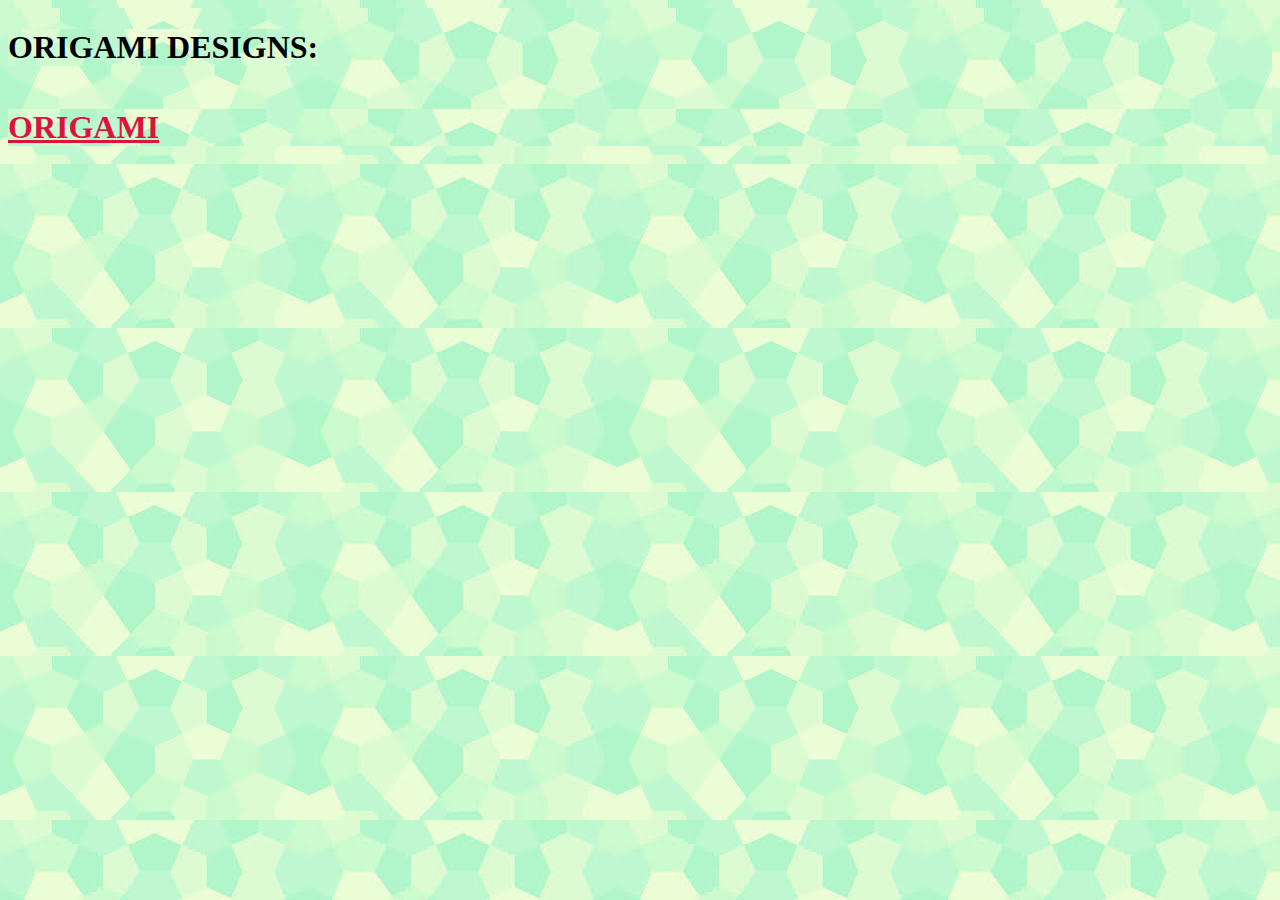
<file: index.html>
<!DOCTYPE html>
<html>
 <head>
     <title>
         ORIGAMI DESIGNS
         </title>
         <link rel="stylesheet"
            type="text/css"
            href="style.css" />
         </head>
         <body>
             <div class="header">
             <h1>
                 ORIGAMI DESIGNS:
                </h1>
            </div>
            <div class=grid>
            <h1>
              <a href="origami.html">ORIGAMI</a>
            
            
         </body>
         </html>
</file>
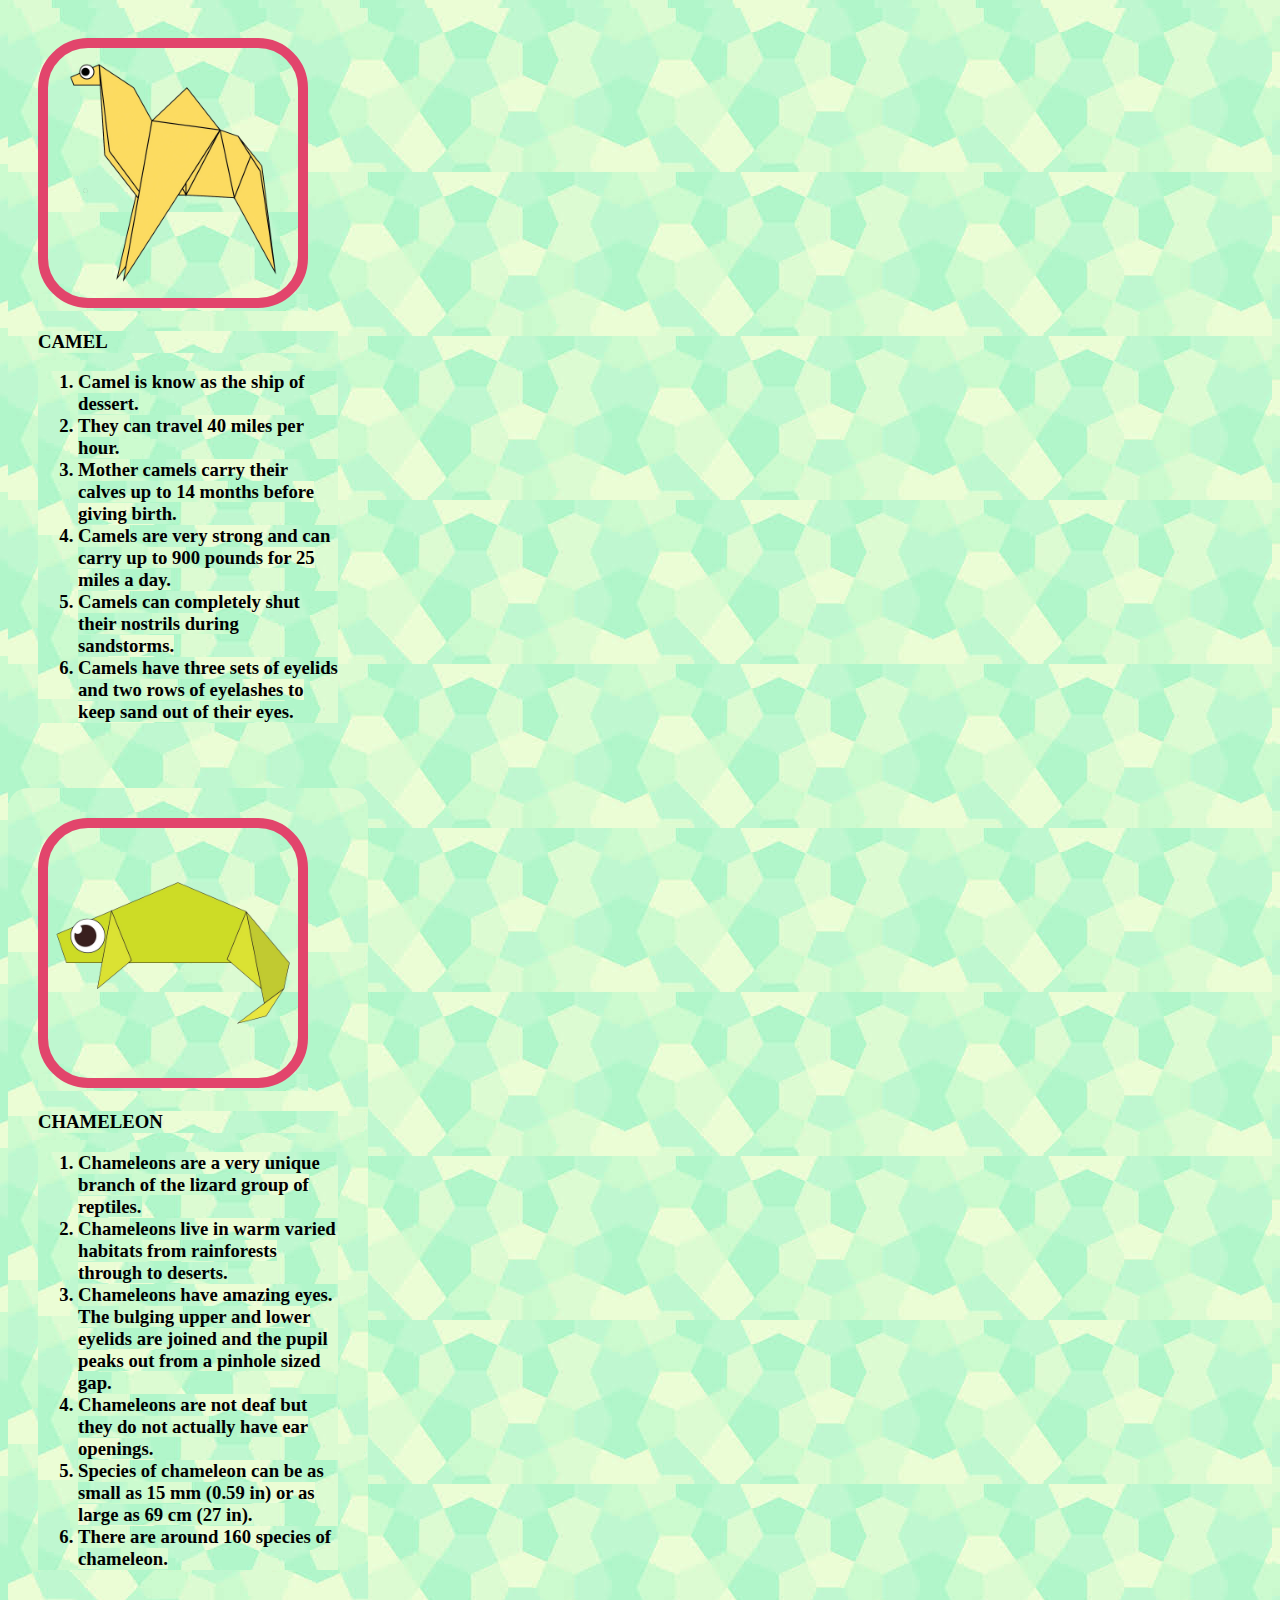
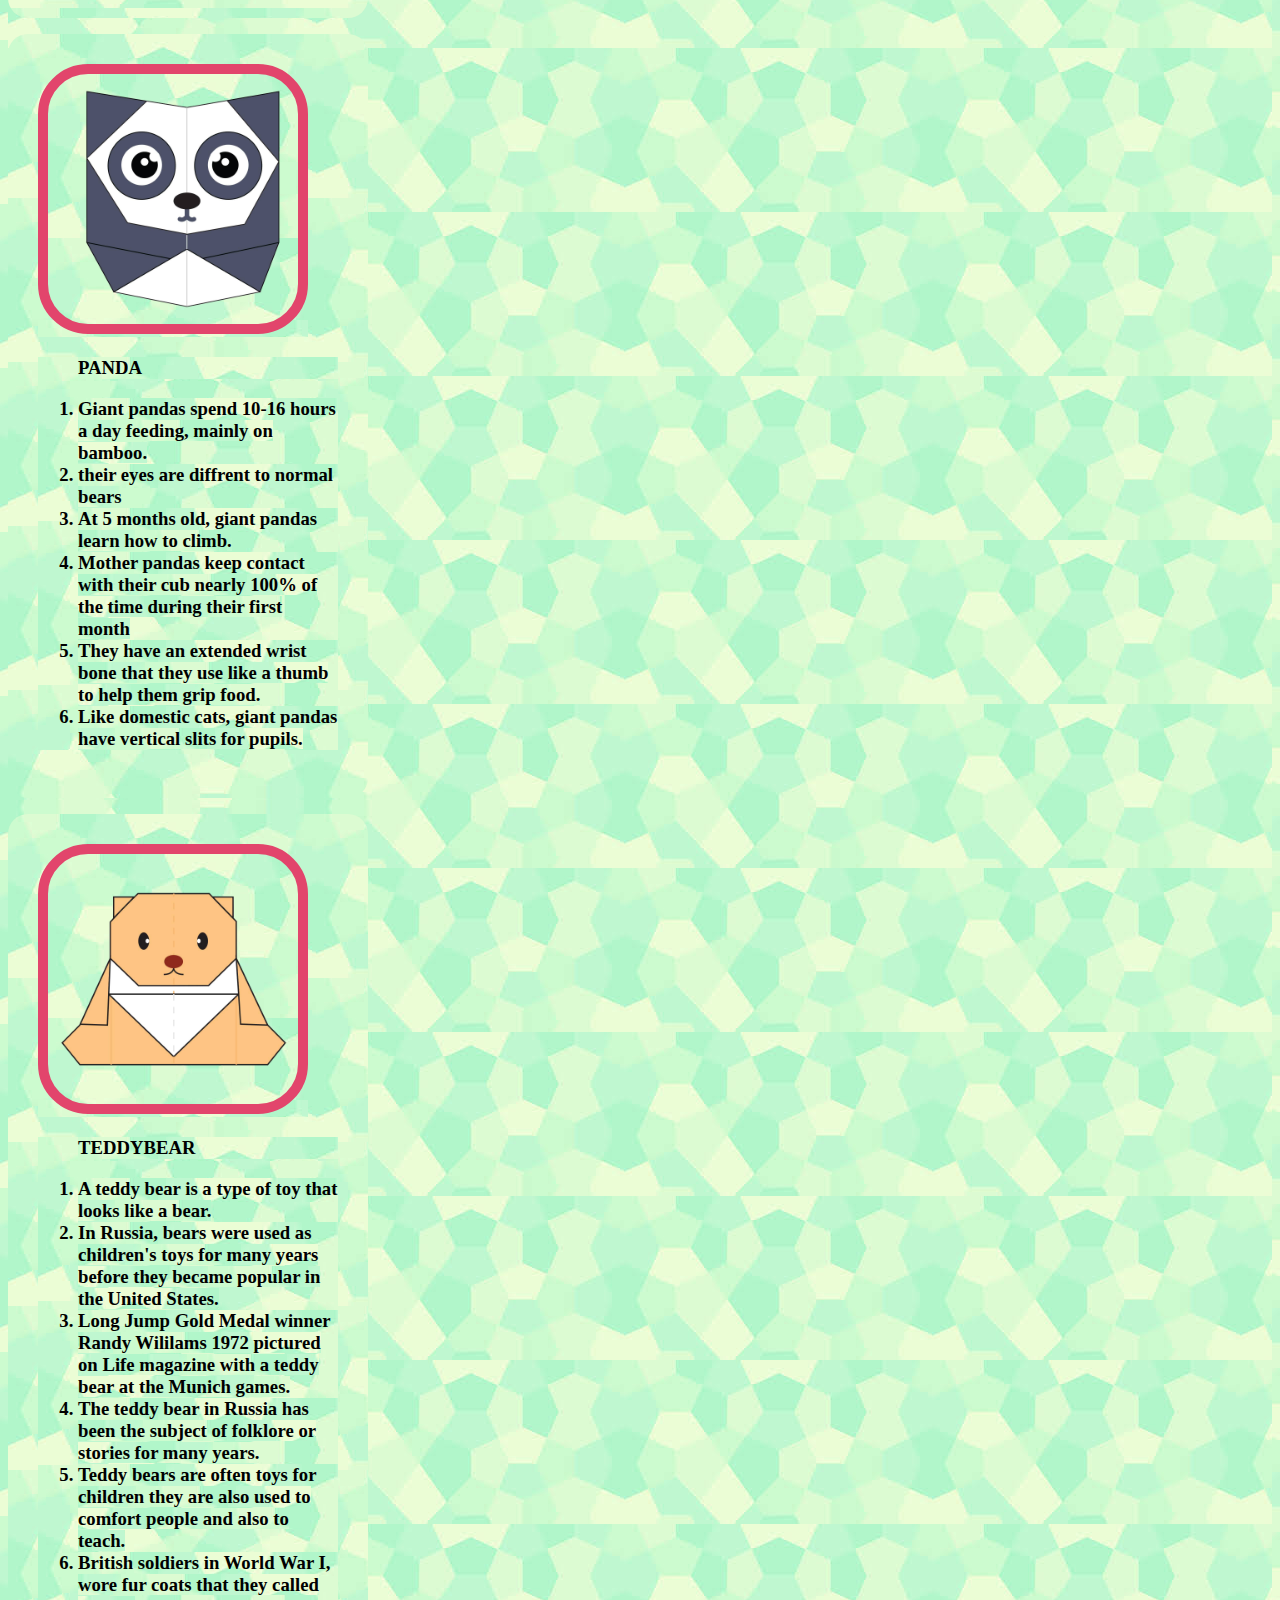
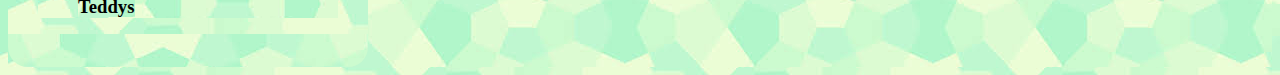
<file: origami.html>
<!DOCTYPE html>
<html>
 <head>
    <title>
        ORIGAMI DESIGNS
        </title>
        <link rel="stylesheet"
           type="text/css"
           href="style.css" />
        </head>
 <body>
     <div class="grid">
         <div class="origami">
             
                 <a href="http://origami.me/camel/"><img src="camel.png" width="250" height="250"/></a>
                 <h3>
                     CAMEL
                 </h3>
             <p>
                 <ol>
                
            </h2>
                <h3>
                <li><b>Camel is know as the ship of dessert.</b></li>
                <li><b>They can travel 40 miles per hour.</b></li>
                <li><b>Mother camels carry their calves up to 14 months before giving birth.</b></li>
    <li><b>Camels are very strong and can carry up to 900 pounds for 25 miles a day.</b></li>
            <li><b>Camels can completely shut their nostrils during sandstorms.</b></li>
            <li><b>Camels have three sets of eyelids and two rows of eyelashes to keep sand out of their eyes.</b></li>
    </h3>
    </div>
</ol>
             </p>
     <div class="origami">
         <a href="https://origami.me/chameleon/"><img src="chameleon.png"width=250 height=250/></a>
         <h3>
             CHAMELEON
             </h3>
             <h3>
             <p>
                 <ol>
            <li><b>Chameleons are a very unique branch of the lizard group of reptiles.</b></li>
            <li><b>Chameleons live in warm varied habitats from rainforests through to deserts.</b></li>
            <li><b>Chameleons have amazing eyes. The bulging upper and lower eyelids are joined and the pupil peaks out from a pinhole sized gap.</b></li>
    <li><b>Chameleons are not deaf but they do not actually have ear openings.</b></li>
        <li><b>Species of chameleon can be as small as 15 mm (0.59 in) or as large as 69 cm (27 in).</b></li>
        <li><b>There are around 160 species of chameleon.</b></li>
        </h3>
         </div>
        </ol>
    </p>
    <div class="origami">
        <a href="https://origami.me/panda/"><img src="panda.png"width=250 height=250/></a>
        <p>
            <ol>
               <h3>
                   PANDA
               </h3>
                
                    <h3>
                        <li><b>Giant pandas spend 10-16 hours a day feeding, mainly on bamboo.   </b></li>
                        <li><b>their eyes are diffrent to normal bears</b></li>
                        <li><b>At 5 months old, giant pandas learn how to climb.</b></li>
                <li><b>Mother pandas keep contact with their cub nearly 100% of the time during their first month</b></li>
                    <li><b>They have an extended wrist bone that they use like a thumb to help them grip food. </b></li>
                    <li><b>Like domestic cats, giant pandas have vertical slits for pupils.</b></li>
                    </h3>
                </div>
            </ol>
        </p>
    <div class="origami">
        <a href="https://origami.me/teddybear/"><img src="teddy.png" width=250 height=250/></a>
<ol>
        <h3>
TEDDYBEAR
</h3>
<h3>
    <li><b> A teddy bear is a type of toy that looks like a bear.  </b></li>
            <li><b>In Russia, bears were used as children's toys for many years before they became popular in the United States. </b></li>
            <li><b> Long Jump Gold Medal winner Randy Wililams 1972 pictured on Life magazine with a teddy bear at the Munich games.</b></li>
    <li><b>The teddy bear in Russia has been the subject of folklore or stories for many years.</b></li>
        <li><b> Teddy bears are often toys for children they are also used to comfort people and also to teach.</b></li>
        <li><b>British soldiers in World War I, wore fur coats that they called Teddys</b></li>
</h3>
    </div>
    
     </div>
 </body>
</html>
</file>
<file: style.css>
*{
background-image: url([data-uri]);
}

.header{
    background-color:#9acd32;
    display: flex;
    justify-content: space-between;
    margin-right: 700px;
   
}
.grid img{
    border: 10px solid #e2456c;
    border-radius: 50px;
}

.menu{
    display:flex;
    
   
    padding: 15px;
    
    font-size: 20px;
    font-family: sans-serif;
    font-weight: 400;
    color:#9b05ff;
}
.origami{
    border-radius: 20px ;
    padding: 30px;
    background-color: #ee105a;

    width: 300px;
    font-family:initial;
   
}
a:link{
    color: #dc143c;


}
a:visited{
  color: #9acd32;
}
.origami:hover{
    transform: scale(1.2);
}
</file>
